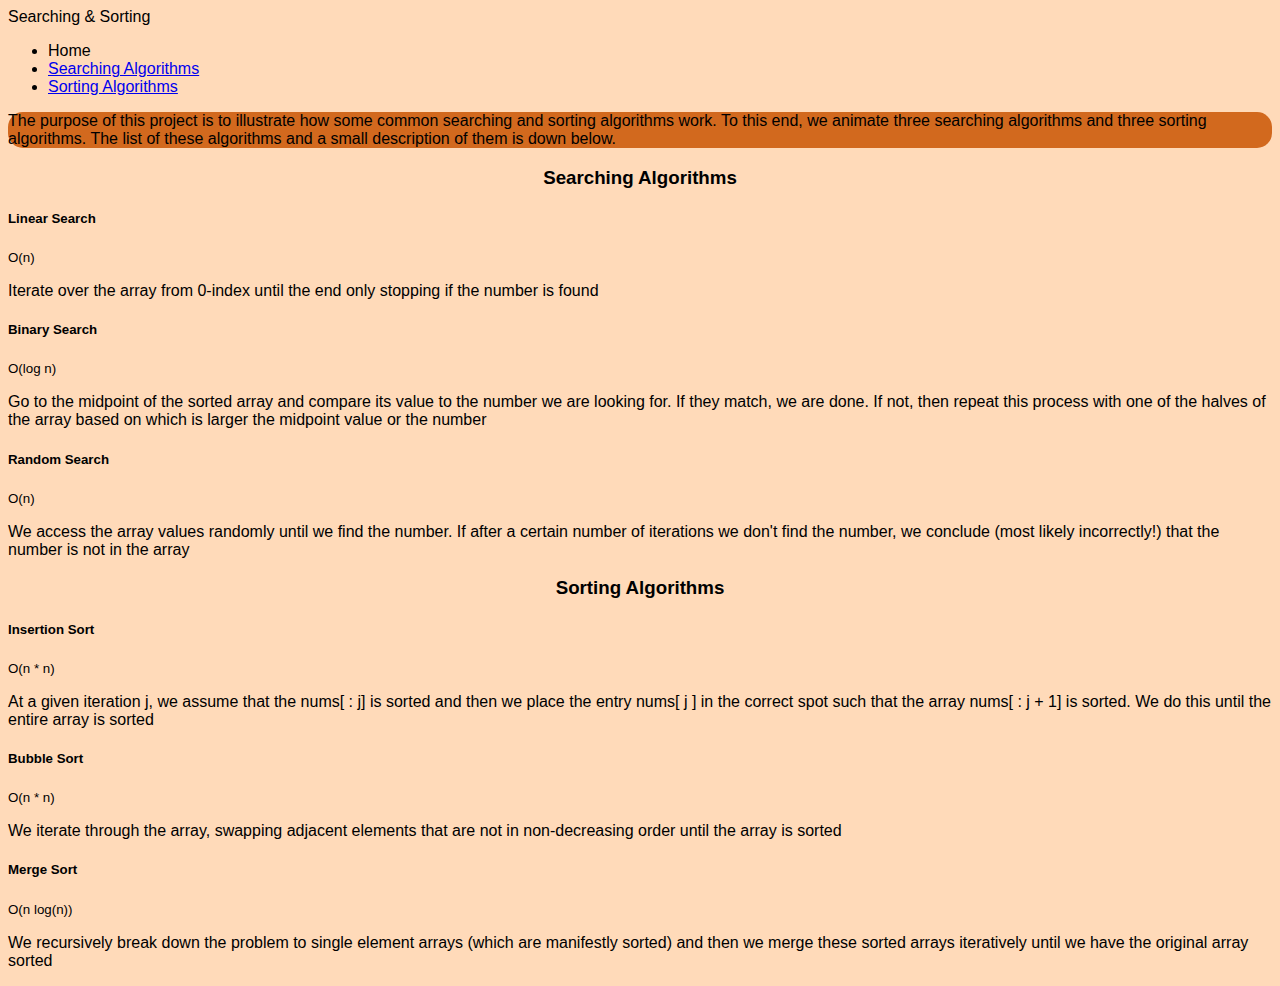
<file: index.html>
<!DOCTYPE html>

<html lang="en">
    <head>
        <meta name="viewport" content="width=device-width, initial-scale=1" />
        <link href="https://cdn.jsdelivr.net/npm/bootstrap@5.2.3/dist/css/bootstrap.min.css" rel="stylesheet" integrity="sha384-rbsA2VBKQhggwzxH7pPCaAqO46MgnOM80zW1RWuH61DGLwZJEdK2Kadq2F9CUG65" crossorigin="anonymous">
        <script src="https://cdn.jsdelivr.net/npm/bootstrap@5.2.3/dist/js/bootstrap.bundle.min.js" integrity="sha384-kenU1KFdBIe4zVF0s0G1M5b4hcpxyD9F7jL+jjXkk+Q2h455rYXK/7HAuoJl+0I4" crossorigin="anonymous"></script>
        <link href="styles.css" rel="stylesheet">
        <title>Searching & Sorting</title>
    </head>

    <body>
        <div class="px-3 py-2 bg-dark text-white lead">
            <div class="container">
              <div class="d-flex flex-wrap align-items-center justify-content-center justify-content-lg-start">
                <a class="d-flex align-items-center my-2 my-lg-0 me-lg-auto text-white text-decoration-none">Searching & Sorting</a>
                <ul class="nav col-12 col-lg-auto my-2 justify-content-center my-md-0 text-small">
                  <li><a class="nav-link text-secondary">Home</a></li>
                  <li><a href="searching.html" class="nav-link text-white">Searching Algorithms</a></li>
                  <li><a href="sorting.html" class="nav-link text-white">Sorting Algorithms</a></li>
                </ul>
              </div>
            </div>
          </div>

        <div class="mt-5 px-3 py-2 container" style="background-color: Chocolate; border-radius: 15px;">
            <p class="m-3 h4 text-white">The purpose of this project is to illustrate how some common searching and sorting algorithms
                work. To this end, we animate three searching algorithms and three sorting algorithms.
                The list of these algorithms and a small description of them is down below.</p>
        </div>

        <div class="mt-5 py-2 container">
            <h3 class="px-5 py-4 bg-dark text-white" style="text-align:center; border-radius: 15px;">Searching Algorithms</h3>
                <div class="list-group">
                    <div class="mt-2 list-group-item list-group-item-action active bg-success text-white" style="border-radius: 15px;">
                        <div class="d-flex w-100 justify-content-between">
                            <h5 class="mb-1">Linear Search</h5>
                            <small>O(n)</small>
                        </div>
                        <p class="mb-1">Iterate over the array from 0-index until the end only stopping if the number is found</p>
                    </div>

                    <div class="mt-2 list-group-item list-group-item-action active bg-success text-white" style="border-radius: 15px;">
                        <div class="d-flex w-100 justify-content-between">
                            <h5 class="mb-1">Binary Search</h5>
                            <small>O(log n)</small>
                        </div>
                        <p class="mb-1">Go to the midpoint of the sorted array and compare its value to the number we are looking for.
                            If they match, we are done. If not, then repeat this process with one of the halves of the array based on which is
                            larger the midpoint value or the number</p>
                    </div>

                    <div class=" mt-2 list-group-item list-group-item-action active bg-success text-white" style="border-radius: 15px;">
                        <div class="d-flex w-100 justify-content-between">
                            <h5 class="mb-1">Random Search</h5>
                            <small>O(n)</small>
                        </div>
                        <p class="mb-1">We access the array values randomly until we find the number. If after a certain number of iterations
                            we don't find the number, we conclude (most likely incorrectly!) that the number is not in the array</p>
                    </div>
                </div>
        </div>

        <div class="mt-5 px-3 py-2 container">
            <h3 class="px-5 py-4 bg-dark text-white" style="text-align:center; border-radius: 15px;">Sorting Algorithms</h3>
                <div class="list-group">
                    <div class="mt-2 list-group-item list-group-item-action active bg-success text-white" style="border-radius: 15px;">
                        <div class="d-flex w-100 justify-content-between">
                            <h5 class="mb-1">Insertion Sort</h5>
                            <small>O(n * n)</small>
                        </div>
                        <p class="mb-1">At a given iteration j, we assume that the nums[ : j] is sorted and then we place the entry nums[ j ] in the correct spot
                            such that the array nums[ : j + 1] is sorted. We do this until the entire array is sorted</p>
                    </div>

                    <div class="mt-2 list-group-item list-group-item-action active bg-success text-white" style="border-radius: 15px;">
                        <div class="d-flex w-100 justify-content-between">
                            <h5 class="mb-1">Bubble Sort</h5>
                            <small>O(n * n)</small>
                        </div>
                        <p class="mb-1">We iterate through the array, swapping adjacent elements that are not in non-decreasing order until the array is sorted </p>
                    </div>

                    <div class=" mt-2 list-group-item list-group-item-action active bg-success text-white" style="border-radius: 15px;">
                        <div class="d-flex w-100 justify-content-between">
                            <h5 class="mb-1">Merge Sort</h5>
                            <small>O(n log(n))</small>
                        </div>
                        <p class="mb-1">We recursively break down the problem to single element arrays (which are manifestly sorted)
                            and then we merge these sorted arrays iteratively until we have the original array sorted</p>
                    </div>
                </div>
        </div>

    </body>
</html>
</file>
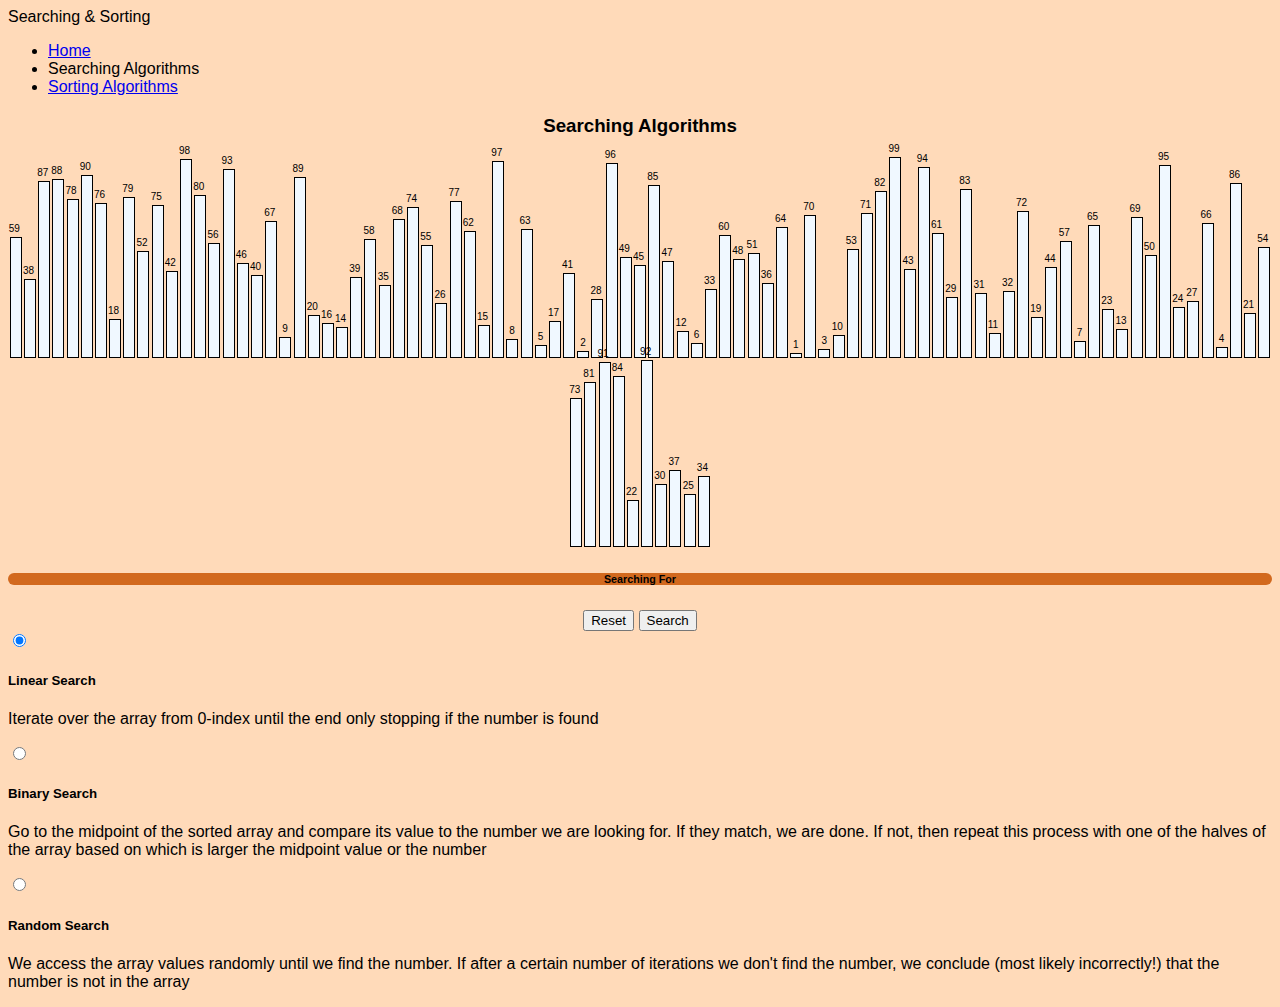
<file: searching.html>
<!DOCTYPE html>

<html lang="en">
    <head>
        <meta name="viewport" content="width=device-width, initial-scale=1" />
        <link href="https://cdn.jsdelivr.net/npm/bootstrap@5.2.3/dist/css/bootstrap.min.css" rel="stylesheet" integrity="sha384-rbsA2VBKQhggwzxH7pPCaAqO46MgnOM80zW1RWuH61DGLwZJEdK2Kadq2F9CUG65" crossorigin="anonymous">
        <script src="https://cdn.jsdelivr.net/npm/bootstrap@5.2.3/dist/js/bootstrap.bundle.min.js" integrity="sha384-kenU1KFdBIe4zVF0s0G1M5b4hcpxyD9F7jL+jjXkk+Q2h455rYXK/7HAuoJl+0I4" crossorigin="anonymous"></script>
        <link href="styles.css" rel="stylesheet">
        <title>Searching & Sorting</title>
    </head>

    <body>
        <div class="px-3 py-2 bg-dark text-white lead">
            <div class="container">
              <div class="d-flex flex-wrap align-items-center justify-content-center justify-content-lg-start">
                <a class="d-flex align-items-center my-2 my-lg-0 me-lg-auto text-white text-decoration-none">Searching & Sorting</a>
                <ul class="nav col-12 col-lg-auto my-2 justify-content-center my-md-0 text-small">
                  <li><a href="index.html" class="nav-link text-white">Home</a></li>
                  <li><a class="nav-link text-secondary">Searching Algorithms</a></li>
                  <li><a href="sorting.html" class="nav-link text-white">Sorting Algorithms</a></li>
                </ul>
              </div>
            </div>
          </div>

          <div class="mt-5 px-3 py-2 container">
            <h3 class="px-5 py-4 bg-dark text-white" style="text-align:center; border-radius: 15px;">Searching Algorithms</h3>
          </div>

          <div class=" px-5 py-4 container bg-white" id="arr"></div>

          <div class="mt-2 px-3 py-2 container">
            <h6 class="px-2 py-2 text-white" style="background-color: Chocolate; text-align:center; border-radius: 15px;" id="searchingForT">Searching For</h3>
          </div>

          <div class="mt-2" style="text-align:center;">
            <button type="button" class="btn btn-success" id="reset">Reset</button>
            <button type="button" class="btn btn-success" id="startSearch">Search</button>
        </div>

          <div class="mt-4 px-3 py-2 container">
                <div class="btn-group-vertical" role="group" aria-label="Vertical radio toggle button group">

                    <input type="radio" class="btn-check" name="search" id="linear" checked="" value='1'>
                    <label class="btn btn-outline-success" for="linear">
                            <h5 class="mb-1">Linear Search</h5>
                            <p class="mb-1">Iterate over the array from 0-index until the end only stopping if the number is found</p>
                    </label>

                    <input type="radio" class="btn-check" name="search" id="binary" value='2'>
                    <label class="btn btn-outline-success" for="binary">
                            <h5 class="mb-1">Binary Search</h5>
                            <p class="mb-1">Go to the midpoint of the sorted array and compare its value to the number we are looking for.
                                If they match, we are done. If not, then repeat this process with one of the halves of the array based on which is
                                larger the midpoint value or the number</p>
                    </label>

                    <input type="radio" class="btn-check" name="search" id="random" value='3'>
                    <label class="btn btn-outline-success" for="random">
                            <h5 class="mb-1">Random Search</h5>
                            <p class="mb-1">We access the array values randomly until we find the number. If after a certain number of iterations
                                we don't find the number, we conclude (most likely incorrectly!) that the number is not in the array</p>
                    </label>

                </div>
        </div>

        <script src="script.js"></script>
    </body>
</html>
</file>
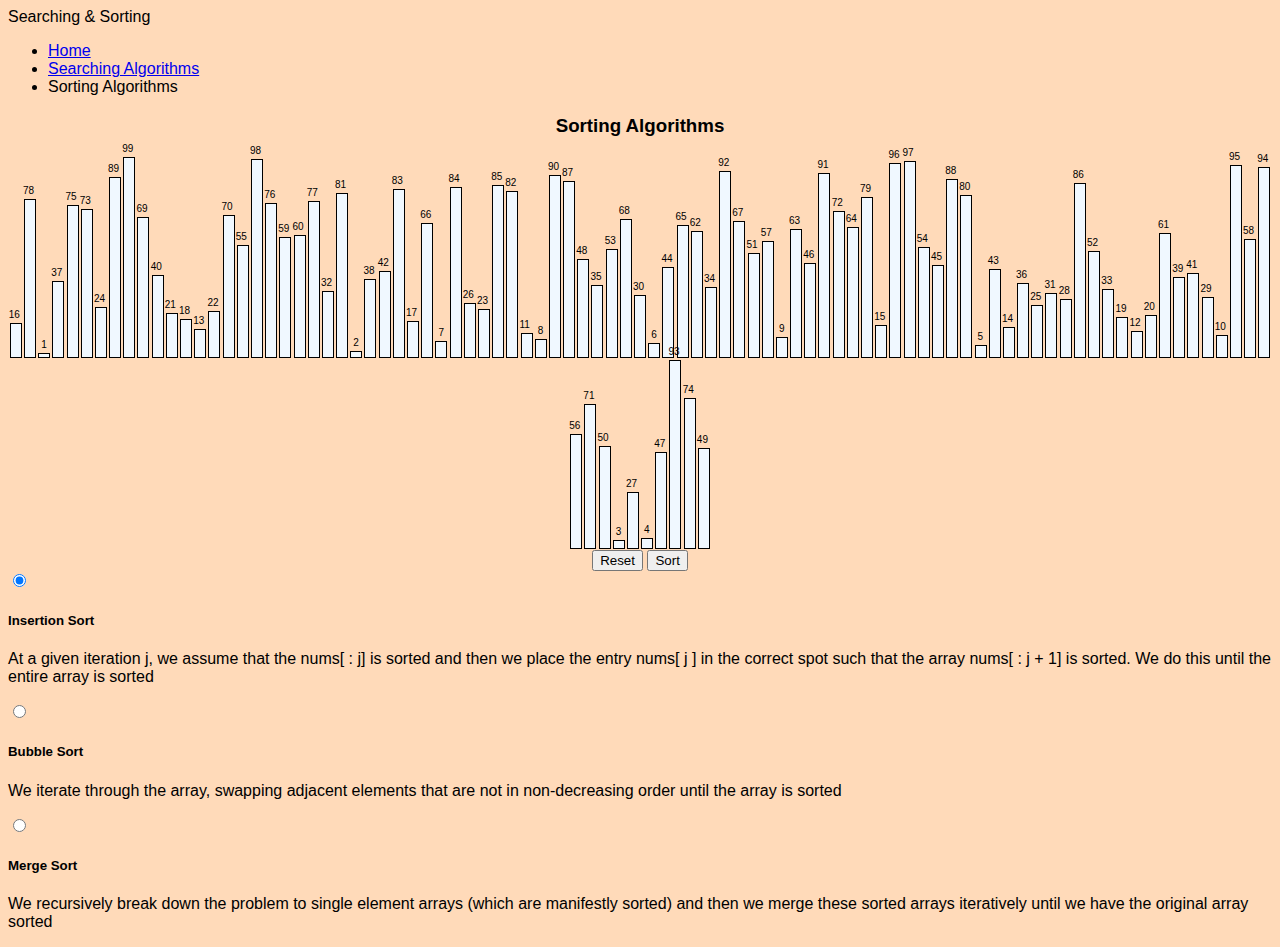
<file: sorting.html>
<!DOCTYPE html>

<html lang="en">
    <head>
        <meta name="viewport" content="width=device-width, initial-scale=1" />
        <link href="https://cdn.jsdelivr.net/npm/bootstrap@5.2.3/dist/css/bootstrap.min.css" rel="stylesheet" integrity="sha384-rbsA2VBKQhggwzxH7pPCaAqO46MgnOM80zW1RWuH61DGLwZJEdK2Kadq2F9CUG65" crossorigin="anonymous">
        <script src="https://cdn.jsdelivr.net/npm/bootstrap@5.2.3/dist/js/bootstrap.bundle.min.js" integrity="sha384-kenU1KFdBIe4zVF0s0G1M5b4hcpxyD9F7jL+jjXkk+Q2h455rYXK/7HAuoJl+0I4" crossorigin="anonymous"></script>
        <link href="styles.css" rel="stylesheet">
        <title>Searching & Sorting</title>
    </head>

    <body>
        <div class="px-3 py-2 bg-dark text-white lead">
            <div class="container">
              <div class="d-flex flex-wrap align-items-center justify-content-center justify-content-lg-start">
                <a class="d-flex align-items-center my-2 my-lg-0 me-lg-auto text-white text-decoration-none">Searching & Sorting</a>
                <ul class="nav col-12 col-lg-auto my-2 justify-content-center my-md-0 text-small">
                  <li><a href="index.html" class="nav-link text-white">Home</a></li>
                  <li><a href="searching.html" class="nav-link text-white">Searching Algorithms</a></li>
                  <li><a class="nav-link text-secondary">Sorting Algorithms</a></li>
                </ul>
              </div>
            </div>
          </div>

          <div class="mt-5 px-3 py-2 container">
            <h3 class="px-5 py-4 bg-dark text-white" style="text-align:center; border-radius: 15px;">Sorting Algorithms</h3>
          </div>

          <div class=" px-5 py-4 container bg-white" id="arr"></div>

          <div class="mt-2" style="text-align:center;">
            <button type="button" class="btn btn-success" id="reset">Reset</button>
            <button type="button" class="btn btn-success" id="startSort">Sort</button>
        </div>

          <div class="mt-4 px-3 py-2 container">
                <div class="btn-group-vertical" role="group" aria-label="Vertical radio toggle button group">

                    <input type="radio" class="btn-check" name="sort" id="insertion" checked="" value='1'>
                    <label class="btn btn-outline-success" for="insertion">
                            <h5 class="mb-1">Insertion Sort</h5>
                            <p class="mb-1">At a given iteration j, we assume that the nums[ : j] is sorted and then we place the entry nums[ j ] in the correct spot
                                such that the array nums[ : j + 1] is sorted. We do this until the entire array is sorted</p>
                    </label>

                    <input type="radio" class="btn-check" name="sort" id="bubble" value='2'>
                    <label class="btn btn-outline-success" for="bubble">
                            <h5 class="mb-1">Bubble Sort</h5>
                            <p class="mb-1">We iterate through the array, swapping adjacent elements that are not in non-decreasing order until the array is sorted</p>
                    </label>

                    <input type="radio" class="btn-check" name="sort" id="merge" value='3'>
                    <label class="btn btn-outline-success" for="merge">
                            <h5 class="mb-1">Merge Sort</h5>
                            <p class="mb-1">We recursively break down the problem to single element arrays (which are manifestly sorted)
                                and then we merge these sorted arrays iteratively until we have the original array sorted</p>
                    </label>

                </div>
        </div>

        <script src="script.js"></script>
    </body>
</html>
</file>
<file: styles.css>
* {
    font-family: Verdana, sans-serif;
}

body {
    background-color: PeachPuff;
}

#arr {
    text-align: center;
    border-radius: 15px;
}

.arrElem {
    position: relative;
    border: solid 1px;
    background-color: AliceBlue;
    margin: 1.1px;
    width: 10px;
    text-align: center;
    font-size: small;
    display: inline-block;
    vertical-align: bottom;
}

.searching {
    background-color: LightGreen;
}

.searched {
    background-color: LightPink;
}

.toBeSort {
    background-color: LightGoldenRodYellow;
}

span{
    position:absolute;
    top:-15px;
    left: -2px;
    font-size: 10px;
}
</file>
